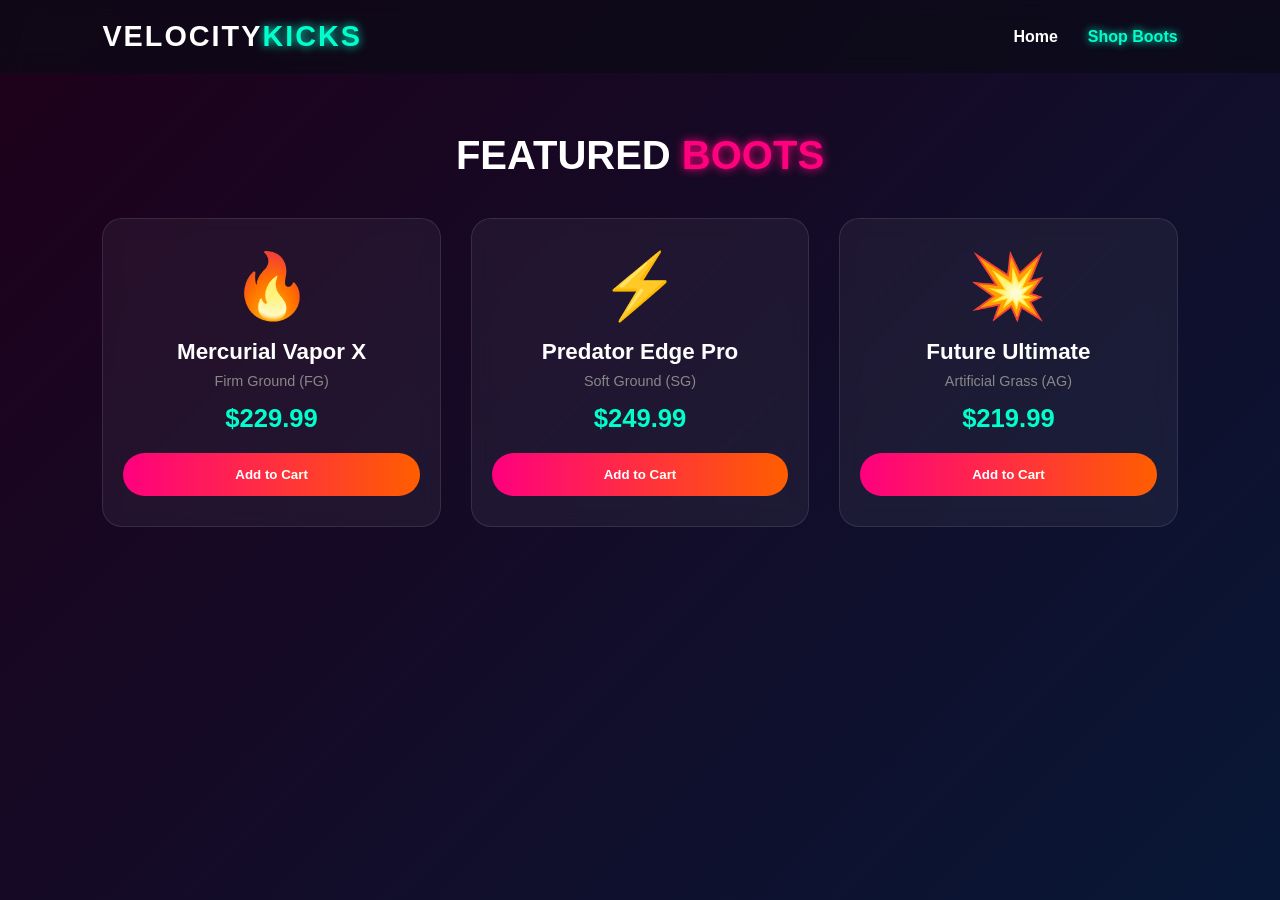
<file: products.html>
<!DOCTYPE html>
<html lang="en">
<head>
  <meta charset="UTF-8">
  <meta name="viewport" content="width=device-width, initial-scale=1.0">
  <title>Velocity Kicks | Store</title>
  <link rel="stylesheet" href="styles.css">
</head>
<body>
  <nav class="navbar">
    <div class="logo">VELOCITY<span>KICKS</span></div>
    <ul class="nav-links">
      <li><a href="index.html">Home</a></li>
      <li><a href="products.html" class="active">Shop Boots</a></li>
    </ul>
  </nav>

  <section class="products-section">
    <h2 class="section-title">FEATURED <span>BOOTS</span></h2>
    <div class="product-grid">
      <div class="product-card">
        <div class="boot-icon">🔥</div>
        <h3>Mercurial Vapor X</h3>
        <p class="tag">Firm Ground (FG)</p>
        <div class="price">$229.99</div>
        <button class="btn btn-buy">Add to Cart</button>
      </div>

      <div class="product-card">
        <div class="boot-icon">⚡</div>
        <h3>Predator Edge Pro</h3>
        <p class="tag">Soft Ground (SG)</p>
        <div class="price">$249.99</div>
        <button class="btn btn-buy">Add to Cart</button>
      </div>

      <div class="product-card">
        <div class="boot-icon">💥</div>
        <h3>Future Ultimate</h3>
        <p class="tag">Artificial Grass (AG)</p>
        <div class="price">$219.99</div>
        <button class="btn btn-buy">Add to Cart</button>
      </div>
    </div>
  </section>
</body>
</html>
</file>
<file: styles.css>
* {
  margin: 0;
  padding: 0;
  box-sizing: border-box;
  font-family: 'Segoe UI', Roboto, sans-serif;
}

:root {
  --primary-glow: #00ffcc;
  --secondary-glow: #ff007f;
  --bg-dark: #0a0a16;
  --card-bg: rgba(255, 255, 255, 0.05);
  --text-light: #ffffff;
}

body {
  background: linear-gradient(-45deg, #0a0a16, #12002b, #001f3f, #1f001a);
  background-size: 400% 400%;
  animation: gradientBG 12s ease infinite;
  color: var(--text-light);
  min-height: 100vh;
}

/* Moving Background Gradient */
@keyframes gradientBG {
  0% { background-position: 0% 50%; }
  50% { background-position: 100% 50%; }
  100% { background-position: 0% 50%; }
}

/* Navbar */
.navbar {
  display: flex;
  justify-content: space-between;
  align-items: center;
  padding: 20px 8%;
  background: rgba(10, 10, 22, 0.7);
  backdrop-filter: blur(10px);
  position: sticky;
  top: 0;
  z-index: 100;
}

.logo {
  font-size: 1.8rem;
  font-weight: 900;
  letter-spacing: 2px;
}

.logo span {
  color: var(--primary-glow);
  text-shadow: 0 0 10px var(--primary-glow);
}

.nav-links {
  display: flex;
  list-style: none;
  gap: 30px;
}

.nav-links a {
  color: white;
  text-decoration: none;
  font-weight: 600;
  transition: color 0.3s;
}

.nav-links a:hover, .nav-links a.active {
  color: var(--primary-glow);
  text-shadow: 0 0 8px var(--primary-glow);
}

/* Hero Section */
.hero {
  display: flex;
  align-items: center;
  justify-content: space-between;
  padding: 80px 8%;
  min-height: 85vh;
}

.hero-content {
  max-width: 550px;
}

.badge {
  background: linear-gradient(90deg, var(--secondary-glow), var(--primary-glow));
  padding: 6px 14px;
  border-radius: 20px;
  font-size: 0.85rem;
  font-weight: 700;
  letter-spacing: 1px;
}

.hero-content h1 {
  font-size: 3.8rem;
  margin: 20px 0;
  line-height: 1.1;
}

.hero-content h1 span {
  background: linear-gradient(90deg, var(--primary-glow), var(--secondary-glow));
  -webkit-background-clip: text;
  -webkit-text-fill-color: transparent;
}

.hero-content p {
  font-size: 1.1rem;
  color: #cccccc;
  margin-bottom: 30px;
}

/* Buttons & Animations */
.btn {
  display: inline-block;
  padding: 14px 32px;
  border-radius: 30px;
  text-decoration: none;
  font-weight: bold;
  border: none;
  cursor: pointer;
  transition: transform 0.3s, box-shadow 0.3s;
}

.btn-primary {
  background: linear-gradient(90deg, var(--primary-glow), #00bfff);
  color: #000;
  animation: pulse 2s infinite;
}

.btn-primary:hover {
  transform: translateY(-3px) scale(1.03);
}

@keyframes pulse {
  0% { box-shadow: 0 0 0 0 rgba(0, 255, 204, 0.7); }
  70% { box-shadow: 0 0 0 15px rgba(0, 255, 204, 0); }
  100% { box-shadow: 0 0 0 0 rgba(0, 255, 204, 0); }
}

/* Motion Graphics Elements */
.hero-graphics {
  position: relative;
  width: 350px;
  height: 350px;
  display: flex;
  align-items: center;
  justify-content: center;
}

.boot-graphic {
  font-size: 8rem;
  z-index: 2;
  animation: float 4s ease-in-out infinite;
}

@keyframes float {
  0%, 100% { transform: translateY(0) rotate(0deg); }
  50% { transform: translateY(-20px) rotate(-8deg); }
}

.floating-circle {
  position: absolute;
  border-radius: 50%;
  filter: blur(50px);
  opacity: 0.6;
}

.circle-1 {
  width: 220px;
  height: 220px;
  background: var(--primary-glow);
  top: 0;
  left: 0;
  animation: float 6s ease-in-out infinite alternate;
}

.circle-2 {
  width: 180px;
  height: 180px;
  background: var(--secondary-glow);
  bottom: 0;
  right: 0;
  animation: float 5s ease-in-out infinite alternate-reverse;
}

/* Product Cards */
.products-section {
  padding: 60px 8%;
  text-align: center;
}

.section-title {
  font-size: 2.5rem;
  margin-bottom: 40px;
}

.section-title span {
  color: var(--secondary-glow);
  text-shadow: 0 0 10px var(--secondary-glow);
}

.product-grid {
  display: grid;
  grid-template-columns: repeat(auto-fit, minmax(260px, 1fr));
  gap: 30px;
}

.product-card {
  background: var(--card-bg);
  border: 1px solid rgba(255, 255, 255, 0.1);
  backdrop-filter: blur(10px);
  border-radius: 20px;
  padding: 30px 20px;
  transition: transform 0.4s, border-color 0.4s;
}

.product-card:hover {
  transform: translateY(-10px);
  border-color: var(--primary-glow);
  box-shadow: 0 0 20px rgba(0, 255, 204, 0.3);
}

.boot-icon {
  font-size: 4rem;
  margin-bottom: 15px;
  transition: transform 0.3s;
}

.product-card:hover .boot-icon {
  transform: scale(1.2) rotate(10deg);
}

.product-card h3 {
  font-size: 1.4rem;
  margin-bottom: 8px;
}

.tag {
  color: #888;
  font-size: 0.9rem;
  margin-bottom: 15px;
}

.price {
  font-size: 1.6rem;
  font-weight: bold;
  color: var(--primary-glow);
  margin-bottom: 20px;
}

.btn-buy {
  background: linear-gradient(90deg, var(--secondary-glow), #ff5e00);
  color: white;
  width: 100%;
}

.btn-buy:hover {
  box-shadow: 0 0 15px rgba(255, 0, 127, 0.7);
}
</file>
